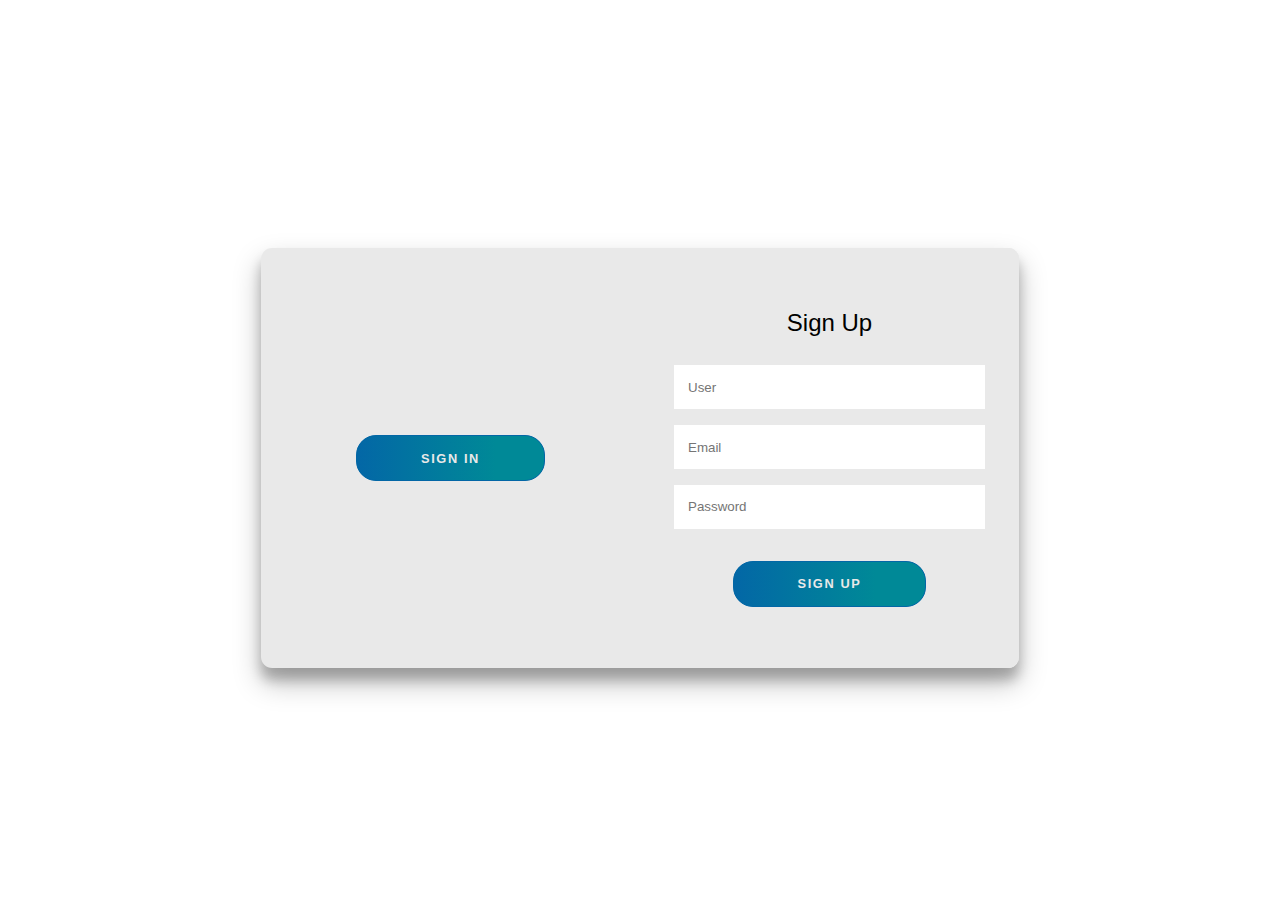
<file: ecsperemental_templaits/HTML.html>
<!DOCTYPE html>
<html lang="en">
<head>
    <script src="Js.js"></script>

    <link rel="stylesheet" type="text/css" href="CSS.css" />
    <meta charset="UTF-8">
    <meta name="viewport" content="width=device-width, initial-scale=1.0">
    <title>Document</title>
</head>
<body>
    <div class="container right-panel-active">
    <!-- Sign Up -->
    <div class="container__form container--signup">
        <form action="#" class="form" id="form1">
            <h2 class="form__title">Sign Up</h2>
            <input type="text" placeholder="User" class="input" />
            <input type="email" placeholder="Email" class="input" />
            <input type="password" placeholder="Password" class="input" />
            <button class="btn">Sign Up</button>
        </form>
    </div>

    <!-- Sign In -->
    <div class="container__form container--signin">
        <form action="#" class="form" id="form2">
            <h2 class="form__title">Sign In</h2>
            <input type="email" placeholder="Email" class="input" />
            <input type="password" placeholder="Password" class="input" />
            <a href="#" class="link">Forgot your password?</a>
            <button class="btn">Sign In</button>
        </form>
    </div>

    <!-- Overlay -->
    <div class="container__overlay">
        <div class="overlay">
            <div class="overlay__panel overlay--left">
                <button class="btn" id="signIn">Sign In</button>
            </div>
            <div class="overlay__panel overlay--right">
                <button class="btn" id="signUp">Sign Up</button>
            </div>
        </div>
    </div>
</div>
</body>
</html>
</file>
<file: ecsperemental_templaits/CSS.css>
:root {
	/* COLORS */
	--white: #e9e9e9;
	--gray: #333;
	--blue: #0367a6;
	--lightblue: #008997;

	/* RADII */
	--button-radius: 0.7rem;

	/* SIZES */
	--max-width: 758px;
	--max-height: 420px;

	font-size: 16px;
	font-family: -apple-system, BlinkMacSystemFont, "Segoe UI", Roboto, Oxygen,
		Ubuntu, Cantarell, "Open Sans", "Helvetica Neue", sans-serif;
}

body {
	align-items: center;
	background-color: var(--white);
	background: url("https://res.cloudinary.com/dkvistrules/image/upload/v1596984812/background_lpjvoc.jpg");
	background-attachment: fixed;
	background-position: center;
	background-repeat: no-repeat;
	background-size: cover;
	display: grid;
	height: 100vh;
	place-items: center;
}

.form__title {
	font-weight: 300;
	margin: 0;
	margin-bottom: 1.25rem;
}

.link {
	color: var(--gray);
	font-size: 0.9rem;
	margin: 1.5rem 0;
	text-decoration: none;
}

.container {
	background-color: var(--white);
	border-radius: var(--button-radius);
	box-shadow: 0 0.9rem 1.7rem rgba(0, 0, 0, 0.25),
		0 0.7rem 0.7rem rgba(0, 0, 0, 0.22);
	height: var(--max-height);
	max-width: var(--max-width);
	overflow: hidden;
	position: relative;
	width: 100%;
}

.container__form {
	height: 100%;
	position: absolute;
	top: 0;
	transition: all 0.6s ease-in-out;
}

.container--signin {
	left: 0;
	width: 50%;
	z-index: 2;
}

.container.right-panel-active .container--signin {
	transform: translateX(100%);
}

.container--signup {
	left: 0;
	opacity: 0;
	width: 50%;
	z-index: 1;
}

.container.right-panel-active .container--signup {
	animation: show 0.6s;
	opacity: 1;
	transform: translateX(100%);
	z-index: 5;
}

.container__overlay {
	height: 100%;
	left: 50%;
	overflow: hidden;
	position: absolute;
	top: 0;
	transition: transform 0.6s ease-in-out;
	width: 50%;
	z-index: 100;
}

.container.right-panel-active .container__overlay {
	transform: translateX(-100%);
}

.overlay {
	background-color: var(--lightblue);
	background: url("https://res.cloudinary.com/dkvistrules/image/upload/v1596984812/background_lpjvoc.jpg");
	background-attachment: fixed;
	background-position: center;
	background-repeat: no-repeat;
	background-size: cover;
	height: 100%;
	left: -100%;
	position: relative;
	transform: translateX(0);
	transition: transform 0.6s ease-in-out;
	width: 200%;
}

.container.right-panel-active .overlay {
	transform: translateX(50%);
}

.overlay__panel {
	align-items: center;
	display: flex;
	flex-direction: column;
	height: 100%;
	justify-content: center;
	position: absolute;
	text-align: center;
	top: 0;
	transform: translateX(0);
	transition: transform 0.6s ease-in-out;
	width: 50%;
}

.overlay--left {
	transform: translateX(-20%);
}

.container.right-panel-active .overlay--left {
	transform: translateX(0);
}

.overlay--right {
	right: 0;
	transform: translateX(0);
}

.container.right-panel-active .overlay--right {
	transform: translateX(20%);
}

.btn {
	background-color: var(--blue);
	background-image: linear-gradient(90deg, var(--blue) 0%, var(--lightblue) 74%);
	border-radius: 20px;
	border: 1px solid var(--blue);
	color: var(--white);
	cursor: pointer;
	font-size: 0.8rem;
	font-weight: bold;
	letter-spacing: 0.1rem;
	padding: 0.9rem 4rem;
	text-transform: uppercase;
	transition: transform 80ms ease-in;
}

.form > .btn {
	margin-top: 1.5rem;
}

.btn:active {
	transform: scale(0.95);
}

.btn:focus {
	outline: none;
}

.form {
	background-color: var(--white);
	display: flex;
	align-items: center;
	justify-content: center;
	flex-direction: column;
	padding: 0 3rem;
	height: 100%;
	text-align: center;
}

.input {
	background-color: #fff;
	border: none;
	padding: 0.9rem 0.9rem;
	margin: 0.5rem 0;
	width: 100%;
}

@keyframes show {
	0%,
	49.99% {
		opacity: 0;
		z-index: 1;
	}

	50%,
	100% {
		opacity: 1;
		z-index: 5;
	}
}
</file>
